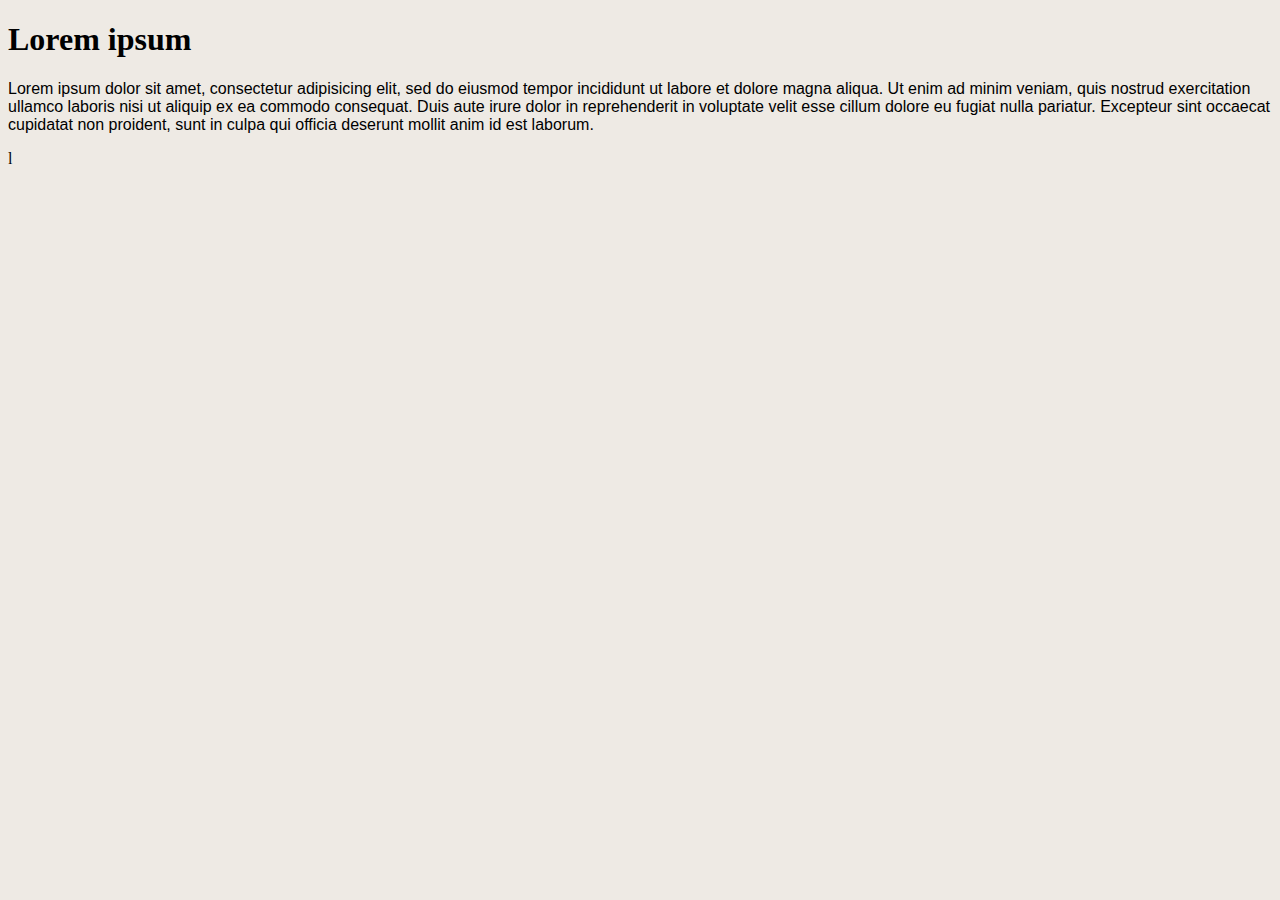
<file: Template boutique de jeux en ligne/index.html>
<!DOCTYPE html>
<html lang="en">
<head>
    <meta charset="UTF-8">
    <meta name="viewport" content="width=device-width, initial-scale=1.0">
    <meta name="description" content="Acheter de jeux de notre grande sélection. Jouer à la demande.">
    <link rel="stylesheet" href="style.css">
    <!-- <link rel="stylesheet" href="normalize.css"> -->
    

    <title>jeux en demande</title>
</head>
<body>
    <h1>Lorem ipsum </h1>
    <section>
    	
	    <p>
	    	Lorem ipsum dolor sit amet, consectetur adipisicing elit, sed do eiusmod
	    	tempor incididunt ut labore et dolore magna aliqua. Ut enim ad minim veniam,
	    	quis nostrud exercitation ullamco laboris nisi ut aliquip ex ea commodo
	    	consequat. Duis aute irure dolor in reprehenderit in voluptate velit esse
	    	cillum dolore eu fugiat nulla pariatur. Excepteur sint occaecat cupidatat non
	    	proident, sunt in culpa qui officia deserunt mollit anim id est laborum.
	    </p>l
    </section>

  

</body>
</html>
</file>
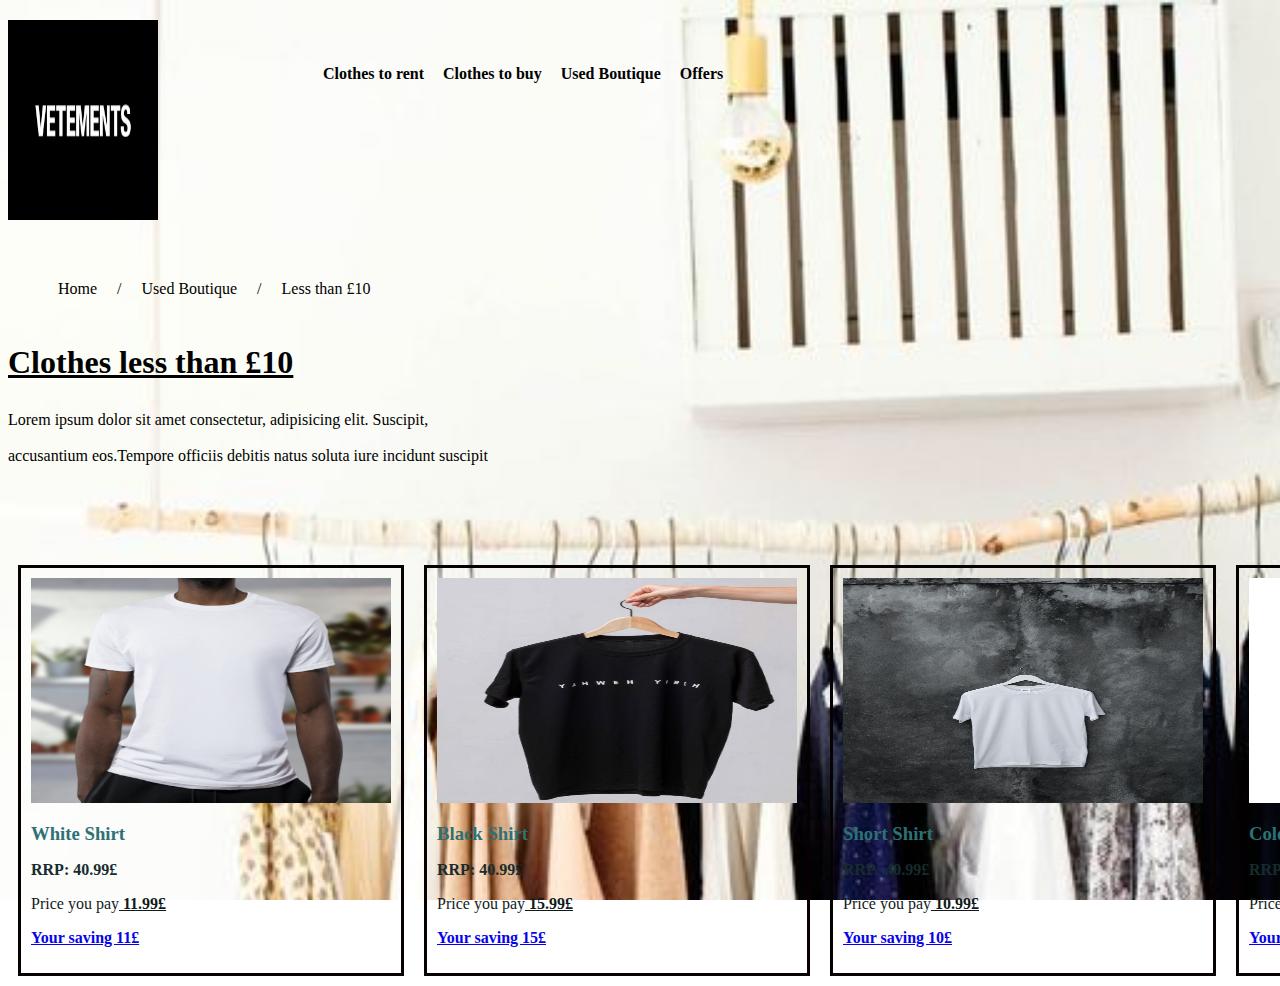
<file: HTML.CSS/boutique vetmente/index.html>
<!DOCTYPE html>
<html lang="en">
<head>
    <meta charset="UTF-8">
    <meta name="viewport" content="width=device-width, initial-scale=1.0">
    <link rel="stylesheet" href="style.css">
    <title>Page d'accueil du magasin de vidéo</title>
</head>
<body>
    

    </div>
    <header class="container">
        <img src="12.jpg" alt="" class="logo">
        <ul>
            <li><a href="#">Clothes to rent</a></li>
            <li><a href="#">Clothes to buy</a></li>
            <li><a href="#">Used Boutique</a></li>
            <li><a href="#">Offers</a></li>
        </ul>
    </header>
    <nav class="navbar">
        <ol>
            <li><a href="">Home</a></li>
            <li><a href="">/</a></li>
            <li><a href="">Used Boutique</a></li>
            <li><a href="">/</a></li>
            <li><a href="">Less than £10</a></li>
        </ol>
    </nav>
    <section class="main">
        <h1>
            <u> Clothes less than £10</u> 
        </h1>
        <p>Lorem ipsum dolor sit amet consectetur, adipisicing elit. Suscipit,<br> <br>  accusantium eos.Tempore officiis debitis natus soluta iure incidunt suscipit</p>
    </section>

    <footer class="cards">
    <section class="text-cards">
        <img src="1.jpg" >
        <h3 class="lin">  White Shirt  </h3>
        <p class="lin1"><strong> RRP: 40.99£ </strong></p>
        <p class="lin2">Price you pay<u> <strong> 11.99£</strong></u> </p>
        <p class="lin3"> <strong><u> Your saving 11£ </u> </strong> </p>
    </section>

    <section class="text-cards">
        <img src="2.jpg" >
        <h3 class="lin" >Black Shirt</h3>
        <p class="lin1"> <strong> RRP: 40.99£ </strong></p>
        <p class="lin2">Price you pay<u> <strong> 15.99£</strong></u> </p>
        <p class="lin3"><strong><u> Your saving 15£ </u> </strong> </p>
    </section>


    <section class="text-cards">
        <img src="3.jpg" >
        <h3 class="lin">Short Shirt</h3>
        <p class="lin1"><strong> RRP: 40.99£ </strong></p>
        <p class="lin2">Price you pay<u> <strong> 10.99£</strong></u> </p>
        <p class="lin3"><strong><u> Your saving 10£ </u> </strong> </p>
    </section>


    <section class="text-cards">
        <img src="5.jpg" >
        <h3 class="lin">Colored Shirt </h3>
        <p class="lin1"><strong> RRP: 40.99£ </strong></p>
        <p class="lin2">Price you pay<u> <strong> 22.99£</strong></u> </p>
        <p class="lin3"><strong><u> Your saving 22£ </u> </strong> </p>
    </section>
    

    </footer>
</body>
</html>
</file>
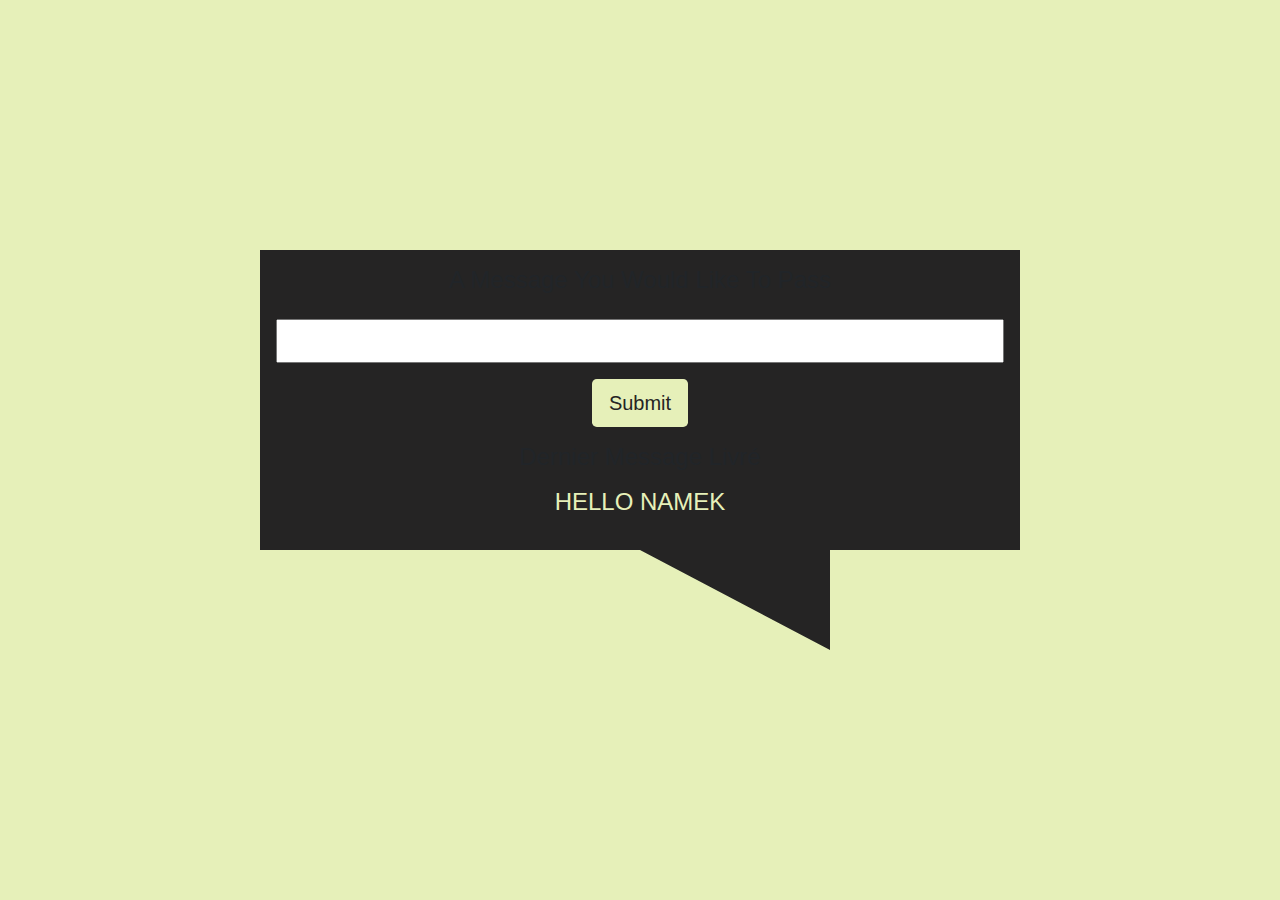
<file: projetes.js/projet-1/index.html>
<!DOCTYPE html>
<html lang="en">

<head>
 <meta charset="UTF-8">
 <meta name="viewport" content="width=device-width, initial-scale=1.0">
 <meta http-equiv="X-UA-Compatible" content="ie=edge">
 <!-- bootstrap css -->
 <link rel="stylesheet" href="css/bootstrap.min.css">
 <!-- main css -->
 <link rel="stylesheet" href="css/main.css">
 <!-- google fonts -->
 <link href="https://fonts.googleapis.com/css?family=Courgette" rel="stylesheet">

 <!-- font awesome -->
 <script src="js/all.js"></script>
 <title>Starter Template</title>
 <style>
 </style>
</head>

<body>

 <div class="container">
  <div class="row max-height align-items-center">
   <div class="col-10 mx-auto col-md-8 message-container text-center p-3">
    <h4 class="text-capitalize">A message you would like to pass</h4>
    <form id="message-form">
     <input type="text" name="" id="message" class="w-100 my-3 p-2">
     <input type="submit" id="submitBtn" class="btn btn-lg">
    </form>
    <h5 class="p-2 alert alert-danger my-3 text-capitalize feedback" class="show">Merci de saisir une valeur</h5>
    <h4 class="text-capitalize my-3">Dernier message livré</h4>
    <h4 class="message-content text-uppercase" id="name">Hello Namek</h4>

   </div>
  </div>
 </div>




 <!-- jquery -->
 <script src="js/jquery-3.3.1.min.js"></script>
 <!-- bootstrap js -->
 <script src="js/bootstrap.bundle.min.js"></script>
 <!-- script js -->
 <script src="js/app.js"></script>
</body>

</html>
</file>
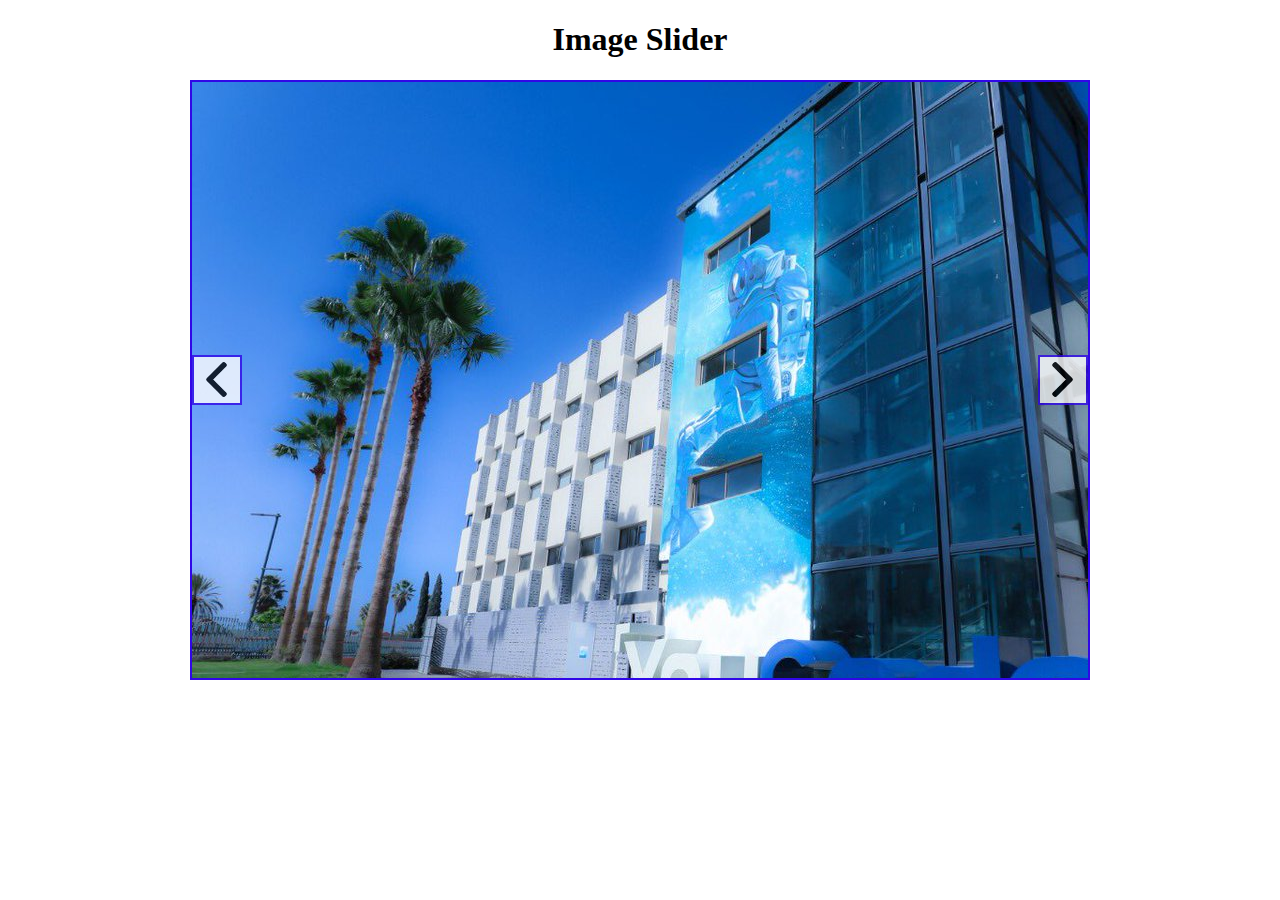
<file: projetes.js/projet-3/index.html>
<!DOCTYPE html>
<html lang="en">
<head>
    <meta charset="UTF-8">
    <meta name="viewport" content="width=device-width, initial-scale=1.0">
    <meta http-equiv="X-UA-Compatible" content="ie=edge">
    <link rel="stylesheet" href="style.css">
    <title>Image Slider</title>
</head>
<body>
    <h1>Image Slider</h1>
    <div id="canvas">
        <div class="arrow" ><img id="left" src="./images/left-arrow.png" class="image"></div>
        
        <div class="arrow" ><img id="right" src="./images/right-arrow.png" class="image"></div>
    </div>
    <script src="app.js"></script>
</body>
<footer>
</footer>
</html>
</file>
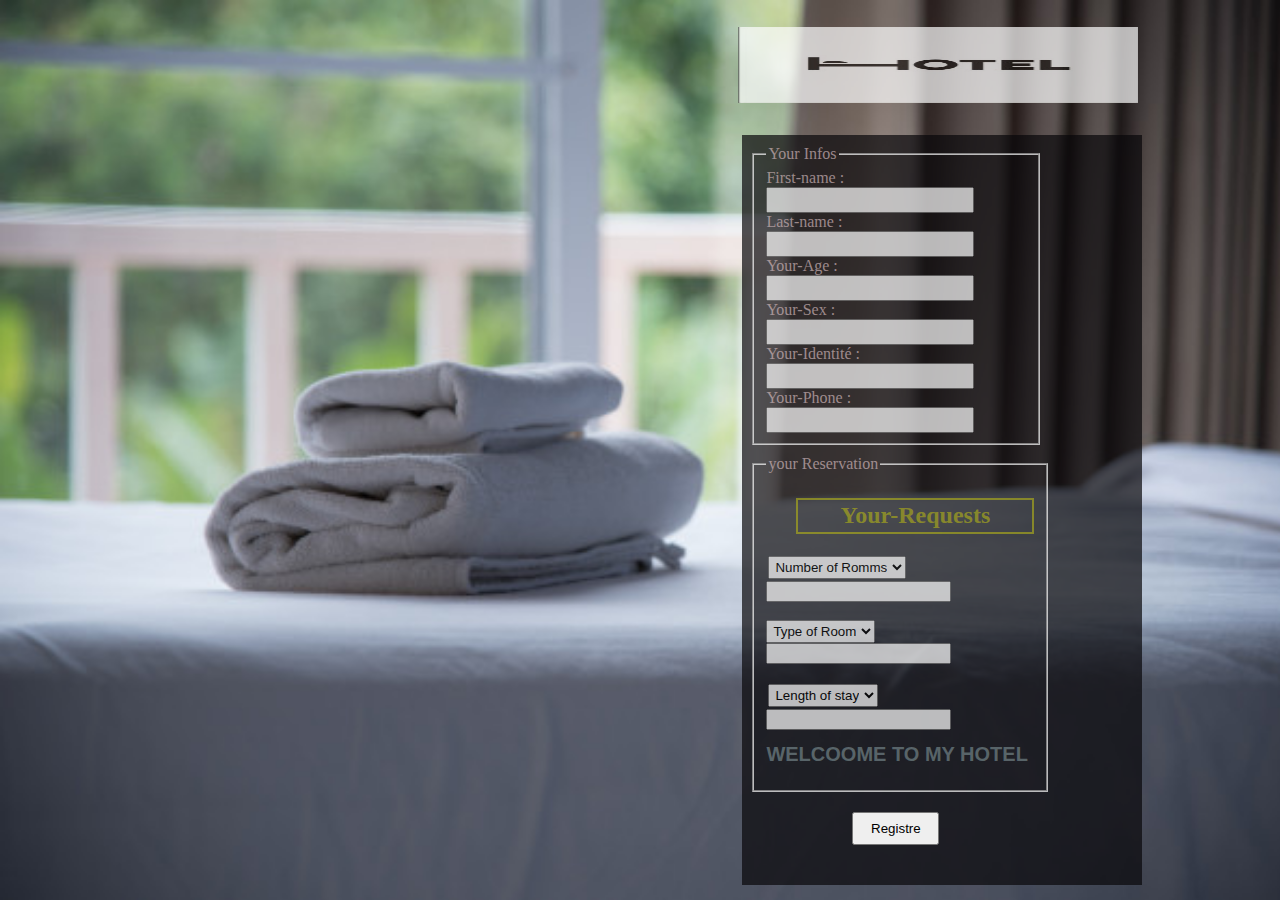
<file: HTML.CSS/formulaire de création d'un site web/debo.html>
<!DOCTYPE html>
<html lang="en">
<head>
    <meta charset="UTF-8">
      <meta name="viewport" content="width=device-width, initial-scale=1.0">
       <title>Document</title>
         <link rel="stylesheet" href="deb.css">
</head>
    <body>
         <header >
         <div><img src="14.png" alt="photo" class="photoo"></div>
        <nav class="tout">
       
        <div class="rectangle"> </div>
      <nav class="navbar">
        
          <fieldset>
            <legend>Your Infos </legend>
              <label>First-name :</label>
                <input id="first-name" type="text" class="DD"/>   <br />
                 <label>Last-name :</label> 
               <input id="last-name" type="text"  class="DD" /> <br />
            <label for="Agel">  Your-Age :</label>
         <input type="text" id="Text" class="DD" /> <br>
          
      <label> Your-Sex :</label>
         <input id="Sex" type="text" class="DD"/> <br />
           <label>Your-Identité :</label>
              <input id="Your-Identité " type="text"  class="DD"/> <br />
           <label for="Phone">Your-Phone :</label>
        <input type="email" id="email"class="DD" />
          </fieldset>  
 
     <fieldset>
       <legend>your Reservation </legend>
       <section class="title"> 
        
           <h2 class="RA" >Your-Requests</h2>
        </section>
 
    <footer>
     
           <div  class="div-option" >
          <select class="box">
              <option>Number of Romms</option>
                 <option>1</option>
                   <option>2</option>
                      <option>3</option>
                          <option>outher</option>
                             </select></br>
                              <input type="text"><br> <br>

                   <select class="bord">
                      <option>Type of Room</option>
                         <option>singl</option>
                            <option>Double</option>
                                <option>trible</option>
                                   <option>nother</option>
                                      </select></br>
                                     <input type="text"><br> <br>

                <select class="ben">

                   <option>Length of stay</option>
                      <option> days</option>
                        <option>Weeks</option>
                          <option>Months</option>
                              </select></br> 
                              <input type="text">
                        </div>
                  <h1 class="hotel">WELCOOME TO MY HOTEL</h1>
                  </footer c >

              </fieldset>
                    <div><button class="boton">Registre</button></div>
           </nav >

      </nav> 

  </header>
  
</body>
</html>
</file>
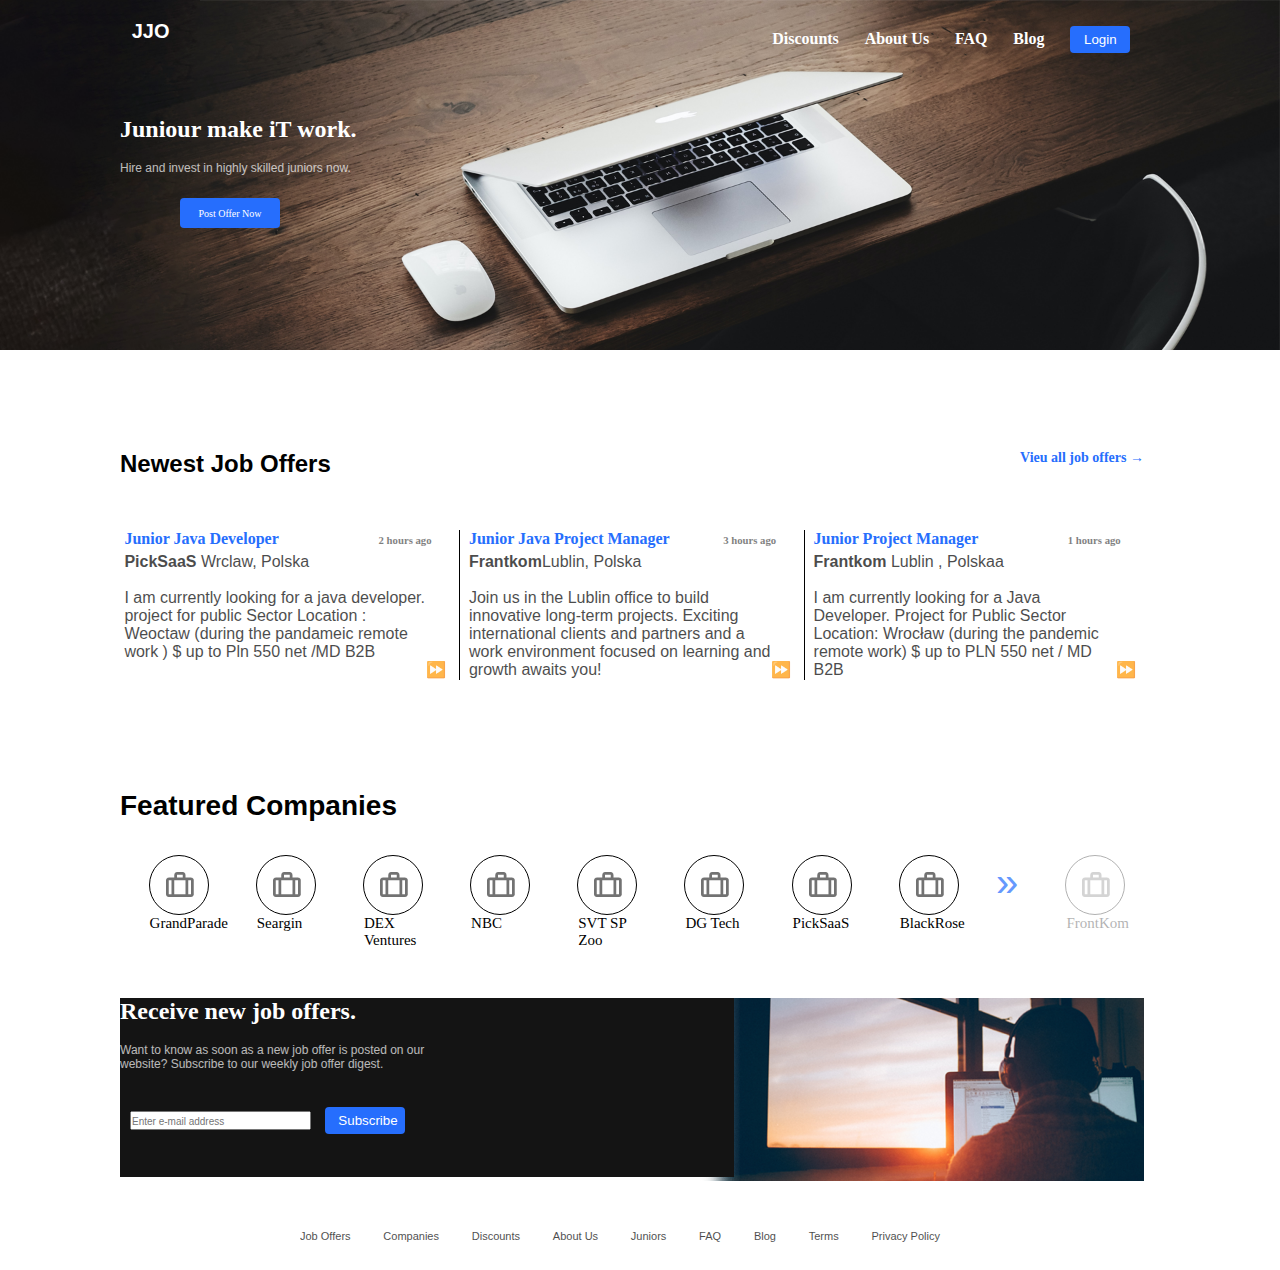
<file: HTML.CSS/landing page and login form/BOX.html>
<!DOCTYPE html>
<html lang="en">

<head>
  <meta charset="UTF-8">
  <meta name="viewport" content="width=device-width, initial-scale=1.0">
  <title>Document</title>
  <link rel="stylesheet" href="BOX.css">
  <link rel="html" href="file:///C:/Users/Youcode/Desktop/landing%20page%20and%20login%20form/ok.html">
</head>

<body>
  <main>
    <div class="header">
      <div class="navlog">
        <div class="logo"> <strong class="colore"> JJO</strong> </div>
        <nav>
          <a class="navText" href=""> <strong> Discounts</strong> </a>
          <a class="navText" href=""><strong> About Us</strong> </a>
          <a class="navText" href=""><strong>FAQ</strong> </a>
          <a class="navText" href=""><strong>Blog</strong> </a>
          <a class="navText" href="ok.html"><button class="bottomclass"> Login</button> </a>

        </nav>

      </div>
      <div class="title5">
        <h1>Juniour make iT work. </h1><br>
        <p class="p1"> Hire and invest in highly skilled juniors now. </p> <br>
        <button class="buttnTitle">Post Offer Now</button>
      </div>

    </div>


    <div class="section">

      <div class="container">

        <div class="title2">
        <div titre1>  <h1 class="classh1">Newest Job Offers</h1></div>

         <div class="titre2"> <h3> Vieu all job offers →</h3></div>
        </div>
        <div class="partie"> 


          <div class="partie1">
            <div class="head1">
              <h2>Junior Java Developer</h2>
              <h6> 2 hours ago</h6>
            </div>
            <p  class="espace"><strong>PickSaaS </strong>Wrclaw, Polska</p><br>
            <p>I am currently looking for a java developer.
              project for public Sector Location : Weoctaw
              (during the pandameic remote work ) $ up to Pln
              550 net /MD B2B</p>

          </div>
          <a href=""> <P class="sahm">⏩</P></a>
          <div class="line12"></div>

          <div class="partie2">
            <div class="head1">
              <h2>Junior Java Project Manager</h2> 
              <h6> 3 hours ago</h6>
            </div>
            <p class="espace"><strong>Frantkom</strong>Lublin, Polska</p><br>
            <p> Join us in the Lublin office to build
              innovative long-term projects. Exciting
              international clients and partners and a
              work environment focused on learning and
              growth awaits you! </p>

          </div>
          <a href=""> <P class="sahm">⏩</P></a>
          <div class="line"></div>

          <div class="partie3">
            <div class="head1">
              <h2>Junior Project Manager</h2>
              <h6> 1 hours ago</h6>
            </div>
            <p  class="espace"><strong>Frantkom </strong>Lublin , Polskaa</p> <br>
            <p>I am currently looking for a Java Developer.
              Project for Public Sector Location:
              Wrocław (during the pandemic remote work)
              $ up to PLN 550 net / MD B2B</p>
          </div>
          <a href=""> <P class="sahm">⏩</P></a>
        </div>
      </div>
      <div class="container2">
        <div class="TITLE3">
          <h4>Featured Companies</h4>
        </div>

        <div class="valises">
          <div class="ellipse"><img src="2.png" alt="valisa"><a class="coleur" href="">GrandParade</a></div>
          <div class="ellipse"><img src="2.png" alt="valisa"><a class="coleur" href="">Seargin</a></div>
          <div class="ellipse"><img src="2.png" alt="valisa"><a class="coleur" href="">DEX Ventures</a></div>
          <div class="ellipse"><img src="2.png" alt="valisa"><a class="coleur" href="">NBC</a></div>
          <div class="ellipse"><img src="2.png" alt="valisa"> <a class="coleur" href="">SVT SP Zoo</a></div>
          <div class="ellipse"><img src="2.png" alt="valisa"><a class="coleur" href="">DG Tech</a> </div>
          <div class="ellipse"><img src="2.png" alt="valisa"><a class="coleur" href="">PickSaaS</a></div>
          <div class="ellipse"><img src="2.png" alt="valisa"> <a class="coleur" href="">BlackRose</a></div>
        <a href=""> <P class="sihm">&#187;</P></a>
          <div class="ellipse1"><img src="2.png" alt="valisa"> <a class= "coleur" href="">FrontKom</a> </div>
        </div>
        <div class="soustitre">

        </div>
      </div>
      <div class="photo">
        <div class="colorbac">
          <h1>Receive new job offers. </h1><br>
          <p class="p1"> Want to know as soon as a new
            job offer is posted on our<br>  website?
            Subscribe to our weekly job offer digest. </p> <br> <br>

          <div class="inputbar">
            <input class="aa" placeholder="Enter e-mail address" type="text">
            <button class="button3">Subscribe</button>

          </div>
        </div>
      </div>
    </div>

   

     


    <div class="navfooter">
     <a href=""> <p>Job Offers</p></a>
    <a href=""><p>Companies</p></a>  
    <a href=""> <p>Discounts</p></a> 
    <a href=""> <p>About Us</p></a>  
    <a href=""><p>Juniors</p></a>   
    <a href=""><p>FAQ</p></a>   
    <a href=""><p>Blog</p></a>   
    <a href=""> <p>Terms</p></a> 
    <a href=""><p>Privacy Policy</p></a>   
    </div>

    



  </main>
</body>

</html>
</file>
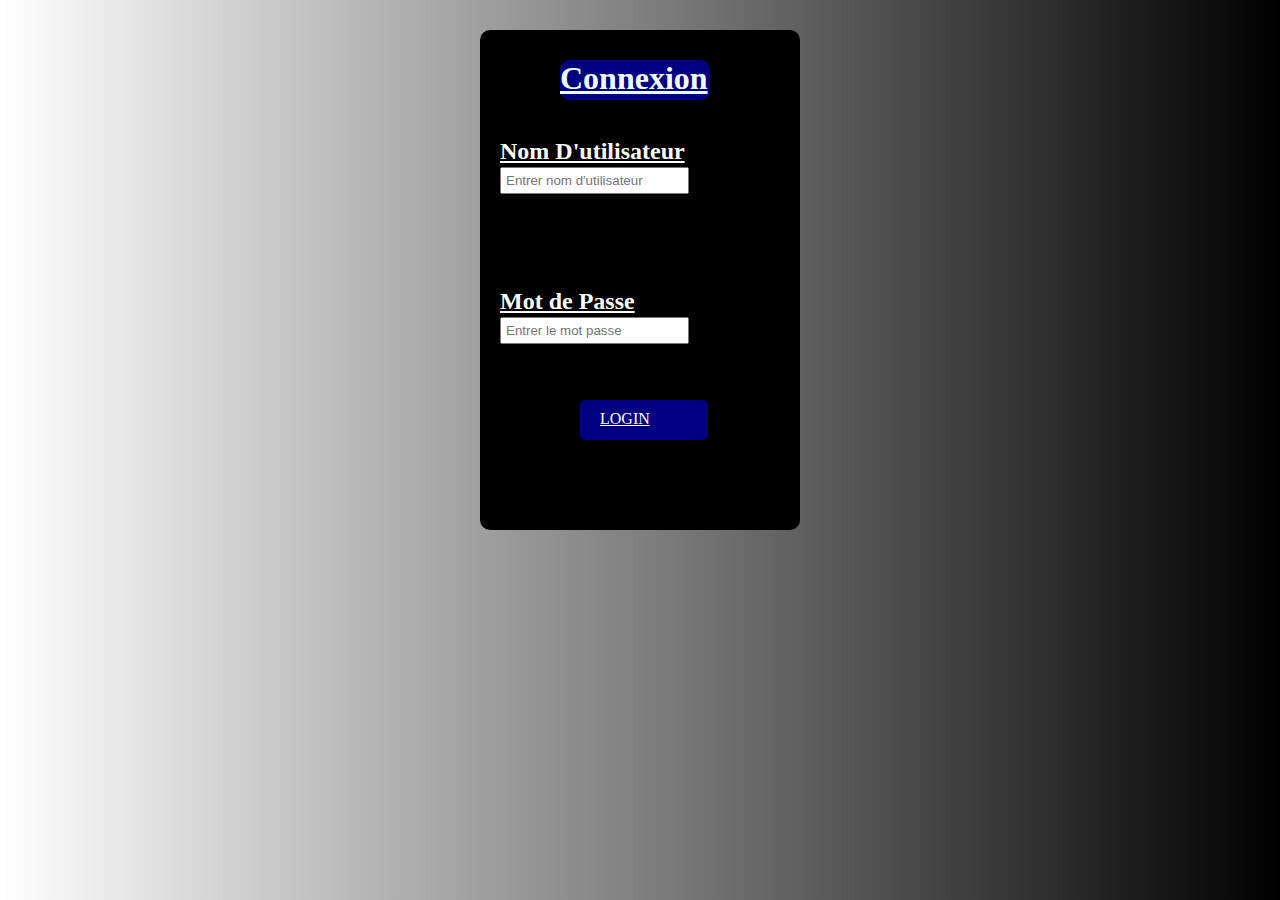
<file: HTML.CSS/landing page and login form/ok.html>
<!DOCTYPE html>
<html lang="en">

<head>
    <meta charset="UTF-8">
    <meta name="viewport" content="width=device-width, initial-scale=1.0">
    <title>Document</title>
    <link rel="stylesheet" href="ok.css">
</head>

<body>


    <div class="main">
        <div class="conainer">
            <form action="#">
                <div class="Title">
                    <h1> <u> Connexion</u></h1>
                </div>


                <div class="infos">



                    <div class="A"> <u>
                            <h2>Nom D'utilisateur </h2>
                        </u></div>
                    <div class="B"><input placeholder="Entrer nom d'utilisateur" type="text" class="bb"></div>
                    <div class="C"> <u>
                            <h2>Mot de Passe</h2>
                        </u></div>
                    <div class="D"><input placeholder="Entrer le mot passe" type="text" class="bb"> </div>
                </div>
                <div class="footer">
                    <div class="BB">
                        <a href="">LOGIN</a>
                    </div>









                </div>
            </form>
        </div>

    </div>

</body>

</html>
</file>
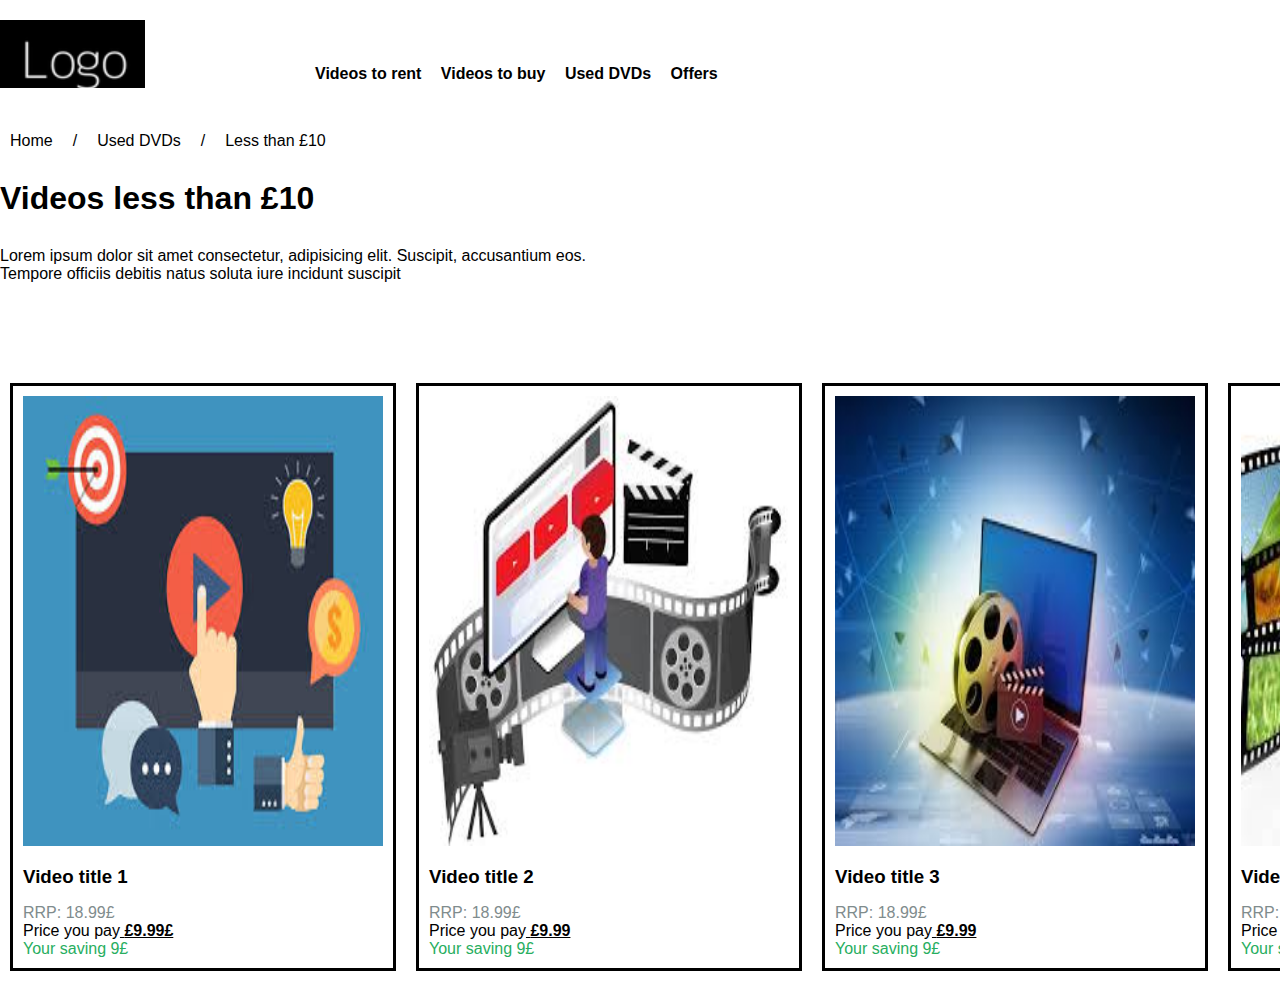
<file: HTML.CSS/magasin video/inde.html>
<!DOCTYPE html>
<html lang="en">
<head>
    <meta charset="UTF-8">
    <meta name="viewport" content="width=device-width, initial-scale=1.0">
    <link rel="stylesheet" href="styl.css">
    <title>Page d'accueil du magasin de vidéo</title>
</head>
<body>
    <header class="container">
        <img src="Capture.PNG" alt="" class="logo">
        <ul>
            <li><a href="#">Videos to rent</a></li>
            <li><a href="#">Videos to buy</a></li>
            <li><a href="#">Used DVDs</a></li>
            <li><a href="#">Offers</a></li>
        </ul>
    </header>
    <nav class="navbar">
        <ol>
            <li><a href="">Home</a></li>
            <li><a href="">/</a></li>
            <li><a href="">Used DVDs</a></li>
            <li><a href="">/</a></li>
            <li><a href="">Less than £10</a></li>
        </ol>
    </nav>
    <section class="main">
        <h1>
            Videos less than £10
        </h1>
        <p>Lorem ipsum dolor sit amet consectetur, adipisicing elit. Suscipit, accusantium eos.<br> Tempore officiis debitis natus soluta iure incidunt suscipit</p>
    </section>

    <footer class="cards">
    <section class="text-cards">
        <img src="images.jfif" >
        <h3>Video title 1</h3>
        <p class="lin1">RRP: 18.99£</p>
        <p class="lin2">Price you pay<u> <strong>£9.99£</strong></u> </p>
        <p class="lin3">Your saving  9£</p>
    </section>

    <section class="text-cards">
        <img src="images1.jfif" >
        <h3>Video title 2</h3>
        <p class="lin1">RRP: 18.99£</p>
        <p class="lin2">Price you pay<u> <strong>£9.99</strong></u> </p>
        <p class="lin3">Your saving  9£</p>
    </section>


    <section class="text-cards">
        <img src="images2.jfif" >
        <h3>Video title 3</h3>
        <p class="lin1">RRP: 18.99£</p>
        <p class="lin2">Price you pay<u> <strong> £9.99</strong></u> </p>
        <p class="lin3">Your saving 9£</p>
    </section>


    <section class="text-cards">
        <img src="images3.jfif" >
        <h3>Video title 4</h3>
        <p class="lin1">RRP:18.99£</p>
        <p class="lin2">Price you pay<u> <strong> £9.99</strong></u> </p>
        <p class="lin3">Your saving  9£</p>
    </section>


    </footer>
</body>
</html>
</file>
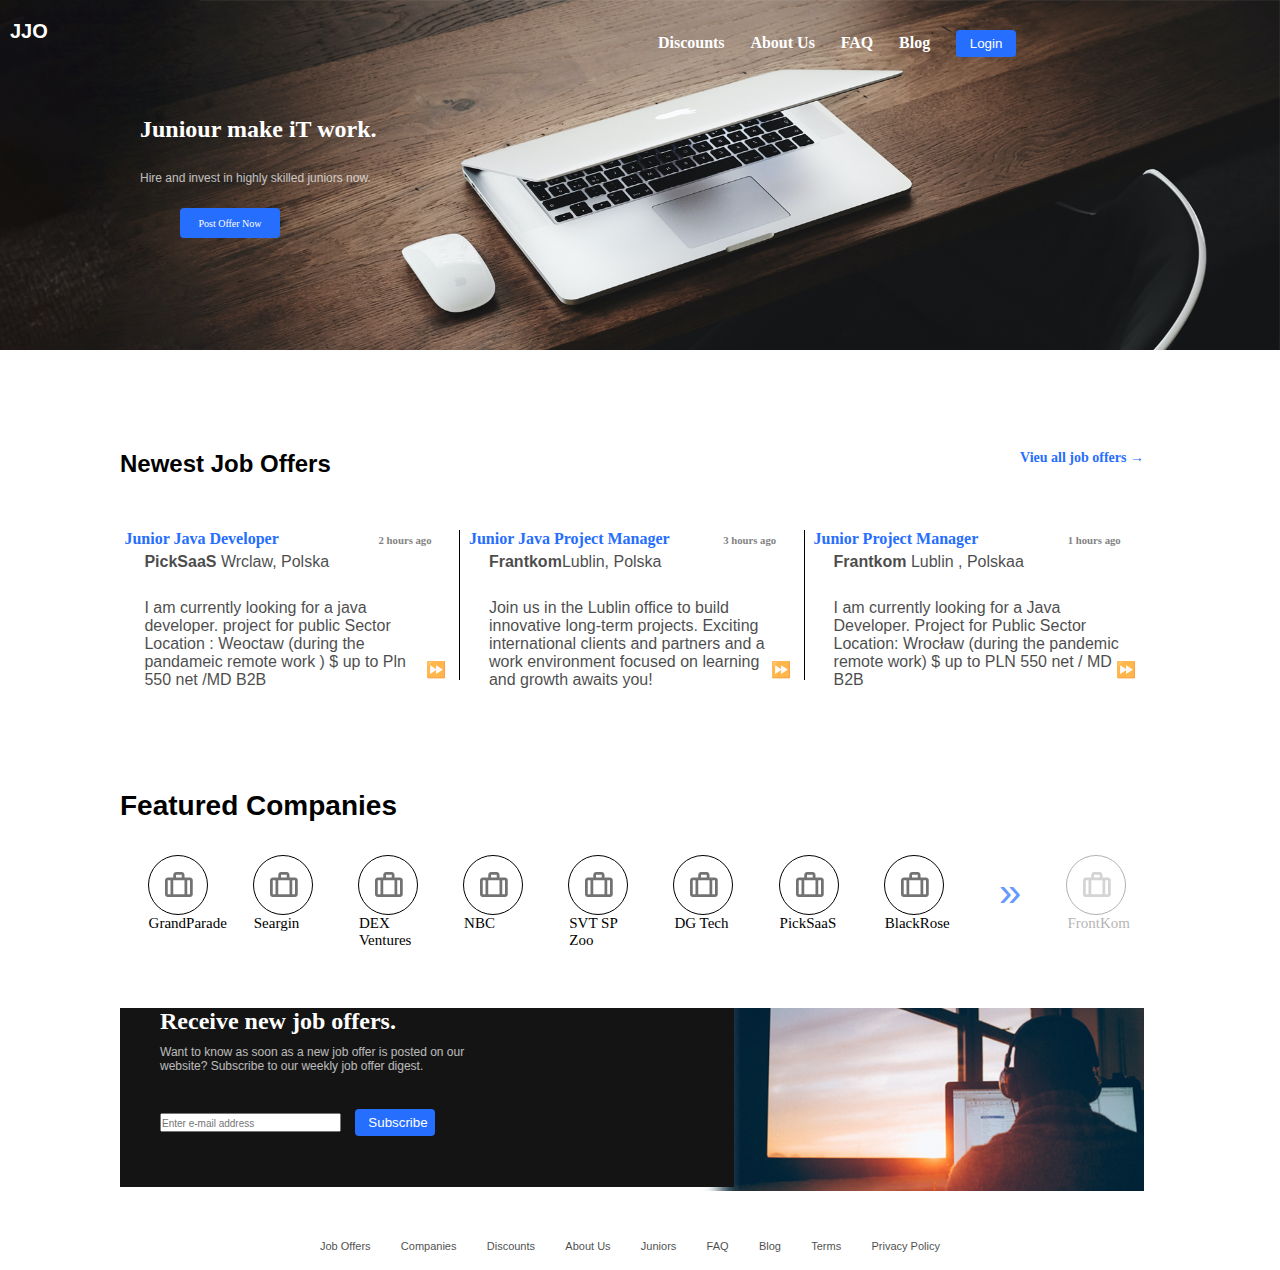
<file: HTML.CSS/landing page and login form/JJO Template/BOX.html>
<!DOCTYPE html>
<html lang="en">

<head>
  <meta charset="UTF-8">
  <meta name="viewport" content="width=device-width, initial-scale=1.0">
  <title>landing page oF JJO company</title>
  <link rel="stylesheet" href="BOX.css">
  <link rel="html" href="file:///C:/Users/Youcode/Desktop/landing%20page%20and%20login%20form/ok.html">
</head>

<body>
  <main>
    <div class="header">
      <div class="navlog">
        <div class="logo"> <strong class="colore"> JJO</strong> </div>
        <nav class="navbodr">
          <a class="navText" href=""> <strong> Discounts</strong> </a>
          <a class="navText" href=""><strong> About Us</strong> </a>
          <a class="navText" href=""><strong>FAQ</strong> </a>
          <a class="navText" href=""><strong>Blog</strong> </a>
          <a class="navText" href="ok.html"><button class="bottomclass"> Login</button> </a>

        </nav>

      </div>
      <div class="title5">
        <h1>Juniour make iT work. </h1><br>
        <p class="p1"> Hire and invest in highly skilled juniors now. </p> <br>
        <button class="buttnTitle">Post Offer Now</button>
      </div>

    </div>


    <div class="section">

      <div class="container">

        <div class="title2">
        <div titre1>  <h1 class="classh1">Newest Job Offers</h1></div>

         <div class="titre2"> <h3> Vieu all job offers →</h3></div>
        </div>
        <div class="partie"> 


          <div class="partie1">
            <div class="head1">
              <h2>Junior Java Developer</h2>
              <h6> 2 hours ago</h6>
            </div>
            <p  class="espace"><strong>PickSaaS </strong>Wrclaw, Polska</p><br>
            <p>I am currently looking for a java developer.
              project for public Sector Location : Weoctaw
              (during the pandameic remote work ) $ up to Pln
              550 net /MD B2B</p>

          </div>
          <a href=""> <P class="sahm">⏩</P></a>
          <div class="line12"></div>

          <div class="partie2">
            <div class="head1">
              <h2>Junior Java Project Manager</h2> 
              <h6> 3 hours ago</h6>
            </div>
            <p class="espace"><strong>Frantkom</strong>Lublin, Polska</p><br>
            <p> Join us in the Lublin office to build
              innovative long-term projects. Exciting
              international clients and partners and a
              work environment focused on learning and
              growth awaits you! </p>

          </div>
          <a href=""> <P class="sahm">⏩</P></a>
          <div class="line"></div>

          <div class="partie3">
            <div class="head1">
              <h2>Junior Project Manager</h2>
              <h6> 1 hours ago</h6>
            </div>
            <p  class="espace"><strong>Frantkom </strong>Lublin , Polskaa</p> <br>
            <p>I am currently looking for a Java Developer.
              Project for Public Sector Location:
              Wrocław (during the pandemic remote work)
              $ up to PLN 550 net / MD B2B</p>
          </div>
          <a href=""> <P class="sahm">⏩</P></a>
        </div>
      </div>
      <div class="container2">
        <div class="TITLE3">
          <h4>Featured Companies</h4>
        </div>

        <div class="valises">
          <div class="ellipse"><img src="2.png" alt="valisa"><a class="coleur" href="">GrandParade</a></div>
          <div class="ellipse"><img src="2.png" alt="valisa"><a class="coleur" href="">Seargin</a></div>
          <div class="ellipse"><img src="2.png" alt="valisa"><a class="coleur" href="">DEX Ventures</a></div>
          <div class="ellipse"><img src="2.png" alt="valisa"><a class="coleur" href="">NBC</a></div>
          <div class="ellipse"><img src="2.png" alt="valisa"> <a class="coleur" href="">SVT SP Zoo</a></div>
          <div class="ellipse"><img src="2.png" alt="valisa"><a class="coleur" href="">DG Tech</a> </div>
          <div class="ellipse"><img src="2.png" alt="valisa"><a class="coleur" href="">PickSaaS</a></div>
          <div class="ellipse"><img src="2.png" alt="valisa"> <a class="coleur" href="">BlackRose</a></div>
        <a href=""> <P class="sihm">&#187;</P></a>
          <div class="ellipse1"><img src="2.png" alt="valisa"> <a class= "coleur" href="">FrontKom</a> </div>
        </div>
        <div class="soustitre">

        </div>
      </div>
      <div class="base">
      <div class="photo">
        <div class="colorbac">
          <div class="form">
          <h1>Receive new job offers. </h1>
          <p class="p1"> Want to know as soon as a new
            job offer is posted on our<br>  website?
            Subscribe to our weekly job offer digest. </p> <br> <br>
</div>
          <div class="inputbar">
            <input class="aa" placeholder="Enter e-mail address" type="text">
            <button class="button3">Subscribe</button>

          </div>
        </div>
      </div>
    </div>
  </div>

   

     


    <div class="navfooter">
     <a href=""> <p class="colordb">Job Offers</p></a>
    <a href=""><p  class="colordb">Companies</p></a>  
    <a href=""> <p  class="colordb">Discounts</p></a> 
    <a href=""> <p  class="colordb">About Us</p></a>  
    <a href=""><p  class="colordb">Juniors</p></a>   
    <a href=""><p  class="colordb">FAQ</p></a>   
    <a href=""><p  class="colordb">Blog</p></a>   
    <a href=""> <p  class="colordb">Terms</p></a> 
    <a href=""><p  class="colordb">Privacy Policy</p></a>   
    </div>
    



  </main>
</body>

</html>
</file>
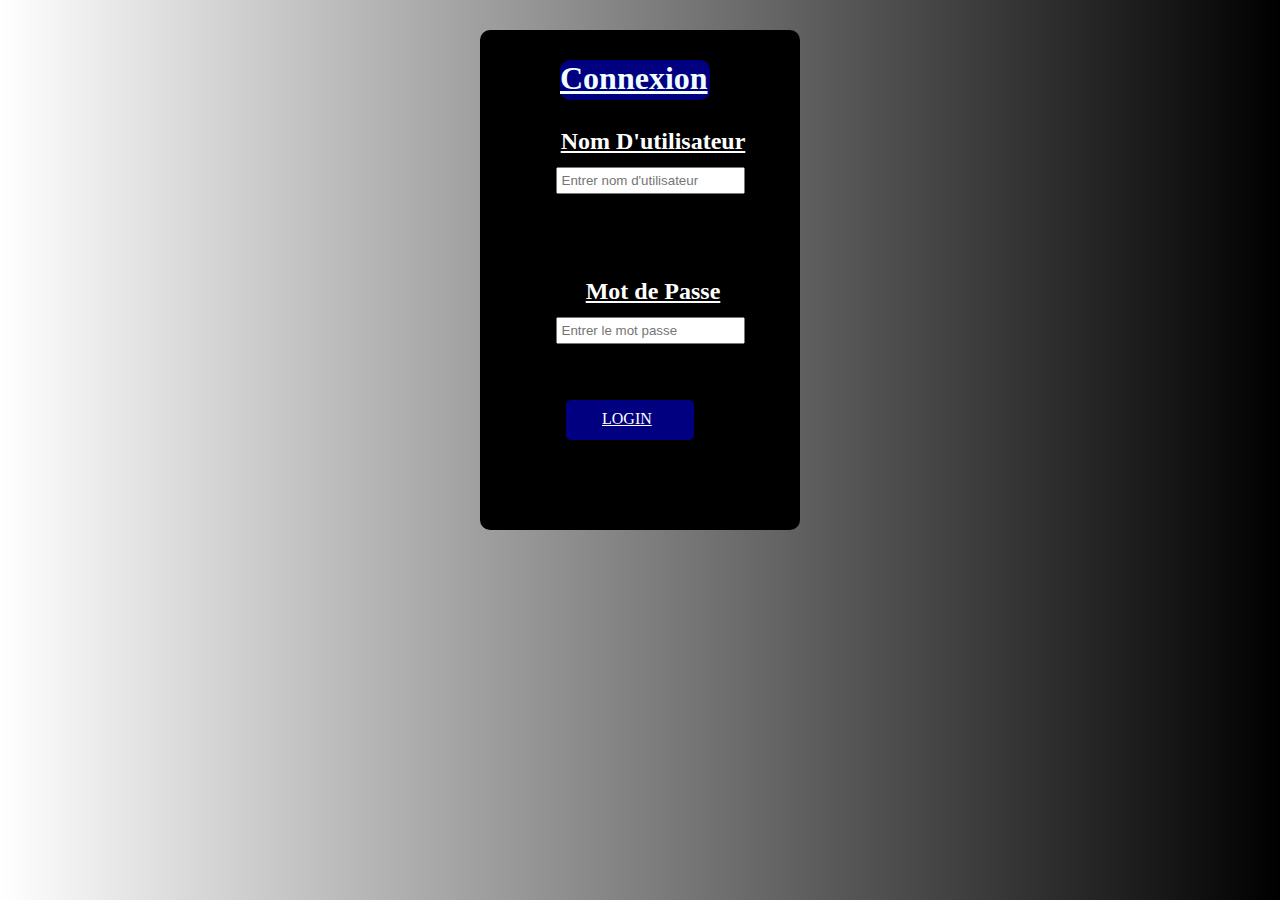
<file: HTML.CSS/landing page and login form/JJO Template/ok.html>
<!DOCTYPE html>
<html lang="en">

<head>
    <meta charset="UTF-8">
    <meta name="viewport" content="width=device-width, initial-scale=1.0">
    <title>Document</title>
    <link rel="stylesheet" href="ok.css">
</head>

<body>


    <div class="main">
        <div class="conainer">
            <form action="#">
                <div class="Title">
                    <h1> <u> Connexion</u></h1>
                </div>


                <div class="infos">



                    <div class="A"> <u>
                            <h2>Nom D'utilisateur </h2>
                        </u></div>
                    <div class="B"><input placeholder="Entrer nom d'utilisateur" type="text" class="bb"></div>
                    <div class="C"> <u>
                            <h2>Mot de Passe</h2>
                        </u></div>
                    <div class="D"><input placeholder="Entrer le mot passe" type="password" class="bb"> </div>
                </div>
                <div class="footer">
                    <div class="BB">
                        <a href="">LOGIN</a>
                    </div>









                </div>
            </form>
        </div>

    </div>

</body>

</html>
</file>
<file: Template boutique de jeux en ligne/style.css>
body{

    background-color: #eeeae4;
    
}




p{


    box-sizing: border-box;
    font-family: Arial, Helvetica, sans-serif;
   
}
</file>
<file: HTML.CSS/boutique vetmente/style.css>
.logo {
    height: 200px;
    width:  150px;
    padding: 0%;
    margin: 0%;
    font-family: Arial, Helvetica, sans-serif;
}


.container {
    width: 200vh;
    margin: auto;
    margin-top: 20px;
}
ul {
    width: 90vh;
    margin:5vh 75vh 0 0;
    float: right;
}
ul li{
    list-style: none;
    display: inline-flex;
    padding: 0 15px 0 0;
    
}

ul li a {
    text-decoration: none;
    color: rgb(0, 0, 0);
    font-weight: bold;
}
.logo{
    cursor: pointer;
}

ul li a:hover{
    text-decoration: underline;
}

.navbar{
    width: 200vh;
    margin: auto;
    margin-top: 40px;
}
.navbar ol {
    display: inline-flex;
    
}
.navbar ol li{
    
    list-style: none;
}
.navbar ol li a {
    text-decoration: none;
    padding: 0 10px;
    color: rgb(0, 0, 0);
}
.navbar ol li a:hover{
    text-decoration: underline;
}

.main{
    color: rgb(0, 0, 0);

    width: 200vh;
    margin: auto;
    margin-top: 20px;
    
}
.main h1 {
    color: rgb(0, 0, 0);
    margin: 30px 0;
}

.cards{
    color: black;
    width: 200vh;
    margin: auto;
    margin-top: 10vh;
}


.text-cards{
    border: rgb(8, 1, 1) solid;
    
    float: left;
    width: 20%;
    margin: 10px;
    padding: 10px;
}
.text-cards img {
    width: 100%;
    height: 25vh;s
}

.text-cards h3{
    margin: 16px 0;
}
.lin{
    color: #2e7175;
}

.lin1{
    color: #162c2e;
}
.lin2{
    color: rgb(17, 27, 27);
}

.lin3{
    color: #0804e9;
}
body{ background-image: url(11.jpg);
    background-size: cover;
    background-attachment: fixed;
}
</file>
<file: projetes.js/projet-1/css/main.css>
:root {
  --lightYellow: #e6f0b9;
  --mainDarkGrey: #252424;
  --mainBlack: #333333;
}
.max-height {
  min-height: 100vh;
}
body {
  background: var(--lightYellow)
}
.message-container {
  width: 900px;
  height: 400px;
  clip-path: polygon(0% 0%, 100% 0%, 100% 75%, 75% 75%, 75% 100%, 50% 75%, 0% 75%);
  background: var(--mainDarkGrey);
}
.message-content {
  color: var(--lightYellow);
}
#submitBtn {
  background: var(--lightYellow);
  color: var(--mainDarkGrey);
}
#submitBtn:hover {
  color: var(--lightYellow);
  color: var(--mainBlack);
}

.feedback {
  display: none;
}

.show {
  display: block;
}
</file>
<file: projetes.js/projet-3/style.css>
h1{
    text-align: center;
}

#canvas {
    position: relative; 
    height: 600px;
    width: 900px;
    border: 2px solid rgb(48, 7, 231);
    margin: auto;
    box-sizing: border-box;
    display: flex;
    justify-content: space-between;
    align-items: center;
    background-image: url(images/image1.png);
}

.arrow{
    position: relative; 
    z-index: 1;
    width: 50px;
    height: 50px;
    border: 2px solid rgb(48, 7, 231);
    padding: 5px;
    box-sizing: border-box;
    background: white;
    opacity: .8;

}

.image{
    width: 35px;
    height: 35px;
}

.arrow:hover{
    background-color: rgb(48, 7, 231);
}
</file>
<file: HTML.CSS/formulaire de création d'un site web/deb.css>
body{
     margin: 0;
     padding: 0;
     box-sizing: border-box;

    background-image: url(7.jpg) ;
    background-size: cover;
    background-attachment: fixed;
}




.rectangle{
    position: absolute;
    width: 400px;
    height: 750px;
    left: 40%;
    top:   30%;
    translate: (-50% , -50%);
    background: rgb(9, 7, 10);
 opacity: 70%;
 }
 
 
 
 
 .navbar{
    position: absolute;
     width: 300px;
     height: 400px;
     left: 43%;
     top: 35%;
    translate: (-50% , -50%);
    text-decoration: none;
    color: #cbb3b6;
   
 }
 

    

.photoo{
    width: 400px;
    height: 76px;
    left: 56.9%;
    top: 3%;
    position: absolute;
    opacity: 70%;
    margin-left: 10px;
   
} 



.title {
    text-align: center;
}

.title h2{
    margin-left: 30px;
    margin-bottom: 20px;
    color: rgba(170, 170, 28, 0.959);
    border:  rgba(170, 170, 28, 0.959) solid 2px;
    padding: 2px; 
    width: 230px;
    height: 28px;
    

}
 
 



.tout{
    margin-top: 10px;
    position: absolute;
    left: 58%;
    bottom: 85%;
}

.DD{
    height:20px ;
    width: 200px;
}
fieldset {
    display: block;
    margin-inline-start: 2px;
    margin-inline-end: 2px;
    padding-block-start: 0.35em;
    padding-inline-start: 0.75em;
    padding-inline-end: 0.75em;
    padding-block-end: 0.625em;
    min-inline-size: min-content;
    border-width: 2px;
    border-style: groove;
    border-color: white;
    border-image: initial;
    margin-top: 10px;
    margin-left: 10px;
    opacity: 70%;
}
.bord {
    margin: px;
    padding: 2px;
}
.box {
    margin:2px;
    padding: 2px;
}
.ben {
    margin: 2px;
    padding: 2px;
}
.hotel{
    font-size: 20px;
    font-family: Arial, Helvetica, sans-serif;
    left: 10px;
    right: 10px;
    color: rgba(209, 244, 245, 0.466);
}
.boton{
    margin-top:  20px;
    margin-left: 110px;
    width: 87px;
    height: 33px;
}
}
</file>
<file: HTML.CSS/landing page and login form/BOX.css>
* {
    padding: 0;
    margin: 0;
    box-sizing: border-box;

    /*header page*/
}

.header {

    height: 350px;
    background-image: url(1.png);
    background-size: cover;
    padding: 0 0 30px 0;


}

.navlog {

    height: 30%;
    display: flex;
    justify-content: space-around;
}

.logo {
    margin-top: 20px;
    margin-left: 10px;
    height: 50%;
    width: 30%;

    font-size: 20px;
    font-family: -apple-system, BlinkMacSystemFont, 'Segoe UI', Roboto, Oxygen, Ubuntu, Cantarell, 'Open Sans', 'Helvetica Neue', sans-serif;
}

.colore {
    color: white;
}

nav {

    height: 50%;
    width: 30%;
    margin: 20px 15px 0 0;
    display: flex;
    justify-content: space-around;


}

.a nav {
    font-family: sans-serif;

}

.navText {
    text-decoration: none;
    color: white;


}


.bottomclass {
    width: 60px;
    background-color: #266EFD;
    padding: 6px 6px 6px 6px;
    margin-top: -4px;
    color: white;
    border: none;
    border-radius: 4px;

}




.title1 {

    height: 50%;
    width: 300px;
    margin: 60px;
    margin-left: 120px;


}

.title5 {

    width: 30%;
    margin: 20px 0 0 120px;
}

h1 {
    font-size: 24px;
    color: white;
}

.p1 {
    color: rgb(255, 255, 255);
    font-size: 12px;
    font-family: Arial, Helvetica, sans-serif;
}

.buttnTitle {
    background-color: #266EFD;
    font-family: -apple-system, BlinkMacSystemFont, 'Segoe UI', Roboto, Oxygen, Ubuntu, Cantarell, 'Open Sans';
    margin: 5px 0 0 60px;
    padding: 3px;
    font-size: 10px;
    height: 30px;
    width: 100px;
    color: white;
    border: none;
    border-radius: 4px;
}

/*section*/


.section {

    height: 800px;
}

.container {

    height: 50%;
    width: 80%;
    margin: 40Px 0 0 120px;
}

.title2 {

    height: 25%;
    width: 100%;
    display: flex;
    justify-content: space-between;


}

.classh1 {
    color: rgb(0, 0, 0);
    width: 100%;
    font-family: Verdana, Geneva, Tahoma, sans-serif;
    margin: 60px 0 0 0;
}
.titre1{
    display: flex;
    flex-flow: wrap;
}
.titre2{
    display: flex;
    flex-flow: wrap;
}
h3 {

    color: #266EFD;
    width: 100%;
    font-size: 14px;
   margin: 60px 0 0 0;
}

.partie {

    height: 60%;
    margin: 40px 0 0 0;
    display: flex;
    justify-content: space-around;
    flex-flow: wrap;

}
.espace{
    margin-top: 5px;
}

.partie1 {

    height: 100%;
    width: 30%;
}

.partie2 {


    height: 100%;
    width: 30%;
}

.partie3 {

    height: 100%;
    width: 30%;

}

.head1 {

    display: flex;
    justify-content: space-between;
}

h2 {
    font-size: 16px;
    color: #266EFD;

}

h6 {
    opacity: 50%;
    margin: 4px 0 0 0;
}

p {
    font-family: Arial, Helvetica, sans-serif;
    opacity: 70%;
}

.line {
    border-left: 1px solid rgb(0, 0, 0);
    height: 150px;

    left: 6%;
    top: 500px;


}

.line12 {

    border-left: 1px solid rgb(0, 0, 0);
    height: 150px;

    left: 6%;
    top: 500px;


}

.container2 {

    height: 26%;


}

.TITLE3 {

    height: 60px;
    width: 80%;
    margin: 0 0 0 120px;
    font-size: 28px;
    font-family: 'Segoe UI', Tahoma, Geneva, Verdana, sans-serif;
    display: flex;
    flex-flow: wrap;
}

.valises {

    height: 75px;
    width: 80%;
    margin: 0 0 0 120px;
    justify-content: space-around;
    display: flex;
    flex-flow: wrap;

    font-size: 10px;

}


.ellipse {
    border: solid black 1.5px;
    width: 60px;
    height: 60px;
    border-radius: 50px;
    margin: 5px 0 0 10px;

}
.ellipse1{
    border: solid black 1.5px;
    width: 60px;
    height: 60px;
    border-radius: 50px;
    margin: 5px 0 0 10px;
    opacity: 30%;

}
.sahm{
  
    margin: 120px 4px 0 -14px;
    
}

.sihm{
    font-size: 40px;
    border-radius:  10px;
    color: #266EFD;
}
    
    
    
    
    
    



.coleur {
    color: black;
    font-size: 15px;
    text-decoration: none;
}




img {
    margin: 16px;

}

.soustitre {
    height: 40px;
    width: 80%;
    margin: 0 0 0 120px;
    display: flex;
    justify-content: space-around;
    font-family: Cambria, Cochin, Georgia, Times, 'Times New Roman', serif;
}

.photo {

    height: 183px;
    width: 80%;
    margin: 0 0 0 120px;
    background-image: url(3.png);
    background-size: cover;

}

.colorbac {
     
    height: 179px;
    width: 60%;
    background-color: #141414;


}

.button3 {
    width: 80px;
    background-color: #266EFD;
    padding: 6px 0 6px 6px;
    margin: 0 0 0 10px;
    color: white;
    border: none;
    border-radius: 4px;

}

.aa {
    margin: 0 0 0 10px;
}

::placeholder {
    font-size: 10px;


}

.navfooter {
 
    height: 50px;
    width: 50%;
    margin: 30px 0 0 300px;
    display: flex;
    justify-content: space-between;
    font-size: 11px;
   
    
   
}
a{
    text-decoration: none;
    margin-top: 10px;
    color: black;
}
</file>
<file: HTML.CSS/landing page and login form/ok.css>
* {
    padding: 0;
    margin: 0;
    box-sizing: border-box;


}

.conainer {

    display: flex;
    flex-flow: wrap;

}

body {
    background-image: linear-gradient(to left, black, white);
    display: flex;
    justify-content: center;
    align-items: center;

}

.main {
    border-radius: 10px;
    height: 500px;
    width: 25%;
    background-color: black;
    margin: 30px;

}



h1 {
    color: azure;
    margin: 30px 0 0 80px;
    border-radius: 10px;
    height: 40px;
    background-color: navy;
    width: 150px;
}


.infos {

    height: 300px;
    display: flex;
   flex-wrap: wrap;
    align-items: center;
}

h2 {
    margin: 30px 0 0 20px;
    text-decoration: none;

}

.bb {
    margin: 0 0 0 20px;
    padding: 4px;

}

.A {

    height: 25%;
    color: white;

}

.B {
    height: 25%;

}

.C {
    height: 25%;
    color: white;
}

.D {
    height: 25%;
}

.footer {


    height: 130px;

}


.BB {
    border-radius: 5px;
    height: 40px;
    width: 40%;
    margin: 0 0 0 100px;
    background-color: navy;
    padding-top: 10px;

}

a {
    color: white;
    margin: 0 0 0 20px;


}

/*-----media query -----*/
@media (max-width:700px) {
    .main {
        border-radius: 10px;
        height: 500px;
        width: 300px;
        background-color: black;
        display: flex;
        flex-direction: column;
        align-items: center;

    }
  
    h1 {
        color: azure;
        margin: 10px 0 0 0;
        border-radius: 20px;
        height: 40px;
        background-color: navy;
        width: 150px;
    }

    h2 {
        margin: 30px 0 0 0;
        text-decoration: none;

    }


}

.A {

    height: 14%;
    color: white;

}

.C {
    height: 14%;
    color: white;
}
</file>
<file: HTML.CSS/magasin video/styl.css>
* {
    padding: 0%;
    margin: 0%;
    font-family: Arial, Helvetica, sans-serif;
}


.container {
    width: 200vh;
    margin: auto;
    margin-top: 20px;
}
ul {
    width: 90vh;
    margin:5vh 75vh 0 0;
    float: right;
    color: aqua;
}
ul li{
    list-style: none;
    display: inline-flex;
    padding: 0 15px 0 0;
    
}

ul li a {
    text-decoration: none;
    color: black;
    font-weight: bold;
}
.logo{
    cursor: pointer;
}

ul li a:hover{
    text-decoration: underline;
}

.navbar{
    width: 200vh;
    margin: auto;
    margin-top: 40px;
}
.navbar ol {
    display: inline-flex;
    
}
.navbar ol li{
    
    list-style: none;
}
.navbar ol li a {
    text-decoration: none;
    padding: 0 10px;
    color: black;
}
.navbar ol li a:hover{
    text-decoration: underline;
}

.main{

    width: 200vh;
    margin: auto;
    margin-top: 20px;
    
}
.main h1 {
    margin: 30px 0;
}

.cards{
    
    width: 200vh;
    margin: auto;
    margin-top: 10vh;
}


.text-cards{
    border: black solid;
    float: left;
    width: 20%;
    margin: 10px;
    padding: 10px;
}
.text-cards img {
    width: 100%;
    height: 50vh;
}

.text-cards h3{
    margin: 16px 0;
}

.lin1{
    color: #7f8c8d;
}

.lin3{
    color: #27ae60;
}
</file>
<file: HTML.CSS/landing page and login form/JJO Template/BOX.css>
* {
    padding: 0;
    margin: 0;
    box-sizing: border-box;

    /*header page*/
}

.header {

    height: 350px;
    background-image: url(1.png);
    background-size: 100% 100%;
    padding: 0 0 30px 0;


}

.navlog {

    height: 30%;
    display: flex;
    justify-content: space-around;
}

.logo {
    margin-top: 20px;
    margin-left: 10px;
    height: 50%;
    width: 30%;

    font-size: 20px;
    font-family: -apple-system, BlinkMacSystemFont, 'Segoe UI', Roboto, Oxygen, Ubuntu, Cantarell, 'Open Sans', 'Helvetica Neue', sans-serif;
}

.colore {
    color: white;
}

nav {

    height: 50%;
    width: 30%;
    margin: 20px 15px 0 0;
    display: flex;
    justify-content: space-around;


}

.a nav {
    font-family: sans-serif;

}

.navText {
    text-decoration: none;
    color: white;


}


.bottomclass {
    width: 60px;
    background-color: #266EFD;
    padding: 6px 6px 6px 6px;
    margin-top: -4px;
    color: white;
    border: none;
    border-radius: 4px;

}




.title1 {

    height: 50%;
    width: 300px;
    margin: 60px;
    margin-left: 120px;


}

.title5 {

    width: 30%;
    margin: 20px 0 0 120px;
}

h1 {
    font-size: 24px;
    color: white;
}

.p1 {
    color: rgb(255, 255, 255);
    font-size: 12px;
    font-family: Arial, Helvetica, sans-serif;
}

.buttnTitle {
    background-color: #266EFD;
    font-family: -apple-system, BlinkMacSystemFont, 'Segoe UI', Roboto, Oxygen, Ubuntu, Cantarell, 'Open Sans';
    margin: 5px 0 0 60px;
    padding: 3px;
    font-size: 10px;
    height: 30px;
    width: 100px;
    color: white;
    border: none;
    border-radius: 4px;
}

/*section*/


.section {

    height: 800px;
}

.container {

    height: 50%;
    width: 80%;
    margin: 40Px 0 0 120px;
}

.title2 {

    height: 25%;
    width: 100%;
    display: flex;
    justify-content: space-between;


}

.classh1 {
    color: rgb(0, 0, 0);
    width: 100%;
    font-family: Verdana, Geneva, Tahoma, sans-serif;
    margin: 60px 0 0 0;
}
.titre1{
    display: flex;
    flex-flow: wrap;
}
.titre2{
    display: flex;
    flex-flow: wrap;
}
h3 {

    color: #266EFD;
    width: 100%;
    font-size: 14px;
   margin: 60px 0 0 0;
}

.partie {

    height: 60%;
    margin: 40px 0 0 0;
    display: flex;
    justify-content: space-around;
    flex-flow: wrap;

}
.espace{
    margin-top: 5px;
}

.partie1 {

    height: 100%;
    width: 30%;
}

.partie2 {


    height: 100%;
    width: 30%;
}

.partie3 {

    height: 100%;
    width: 30%;

}

.head1 {

    display: flex;
    justify-content: space-between;
}

h2 {
    font-size: 16px;
    color: #266EFD;

}

h6 {
    opacity: 50%;
    margin: 4px 0 0 0;
}

p {
    font-family: Arial, Helvetica, sans-serif;
    opacity: 70%;
}

.line {
    border-left: 1px solid rgb(0, 0, 0);
    height: 150px;

    left: 6%;
    top: 500px;


}

.line12 {

    border-left: 1px solid rgb(0, 0, 0);
    height: 150px;

    left: 6%;
    top: 500px;


}

.container2 {

    height: 26%;


}

.TITLE3 {

    height: 60px;
    width: 80%;
    margin: 0 0 0 120px;
    font-size: 28px;
    font-family: 'Segoe UI', Tahoma, Geneva, Verdana, sans-serif;
    display: flex;
    flex-flow: wrap;
}

.valises {

    height: 75px;
    width: 80%;
    margin: 0 0 0 120px;
    justify-content: space-around;
    display: flex;
    flex-flow: wrap;

    font-size: 10px;

}


.ellipse {
    border: solid black 1.5px;
    width: 60px;
    height: 60px;
    border-radius: 50px;
    margin: 5px 0 0 10px;

}
.ellipse1{
    border: solid black 1.5px;
    width: 60px;
    height: 60px;
    border-radius: 50px;
    margin: 5px 0 0 10px;
    opacity: 30%;

}
.sahm{
  
    margin: 120px 4px 0 -14px;
    
}

.sihm{
    font-size: 40px;
    border-radius:  10px;
    color: #266EFD;
}
    
    
    
    
    
    



.coleur {
    color: black;
    font-size: 15px;
    text-decoration: none;
}




img {
    margin: 16px;

}

.soustitre {
    height: 40px;
    width: 80%;
    margin: 0 0 0 120px;
    display: flex;
    justify-content: space-around;
    font-family: Cambria, Cochin, Georgia, Times, 'Times New Roman', serif;
}

.photo {

    height: 183px;
    width: 80%;
    margin: 0 0 0 120px;
    background-image: url(3.png);
    background-size: cover;

}

.colorbac {
     
    height: 179px;
    width: 60%;
    background-color: #141414;
    

}

.button3 {
    width: 80px;
    background-color: #266EFD;
    padding: 6px 0 6px 6px;
    margin: 0 0 0 10px;
    color: white;
    border: none;
    border-radius: 4px;

}

.aa {
    margin: 0 0 0 10px;
}

::placeholder {
    font-size: 10px;


}

.navfooter {
 
    height: 50px;
    width: 50%;
    margin: 30px 0 0 300px;
    display: flex;
    justify-content: space-between;
    font-size: 11px;
   
    
   
}
a{
    text-decoration: none;
    margin-top: 10px;
    color: black;
}
.navbodr{
    margin: auto;
}
 .colordb{

 }
 .base{

 }
 .inputbar{
     margin-left: 30px;
 }

.form, h1 , p{
    margin: 10px 0 0 20px;
}


/* media query*/
@media ( max-width:720px){

    .valises {
        height: 75px;
        width: 80%;
        margin: -670px 0 0 -140px;
        font-size: 10px;
        display: grid;
        font-size: 10px;
    }

.photo {
    height: 170px;
    width: 129%;
    margin: -156px 0 0 70px;
    background-image: url(3.png);
    background-size: cover;
}
.TITLE3 {
    height: 60px;
    width: 80%;
    margin: 202px 0 0 120px;
    font-size: 28px;
    font-family: 'Segoe UI', Tahoma, Geneva, Verdana, sans-serif;
    display: flex;
    flex-flow: wrap;
}
.navfooter {
    height: 50px;
    width: 50%;
    margin: -10px 0 0 100px;
    color: white;
    justify-content: space-between;
    font-size: 11px;
    font-size: 14px;
}
.navText {
    text-decoration: none;
    color: white;
    margin-left: 10px;
}
.navlog {
    display: inline-flex;
    height: 38%;
    width: 614px;
}
.header {
    height: 350px;
    background-image: url(1.png);
    background-size: cover;
    padding: 0 0 30px 0;
    width: 586px;
}
.navbodr {
    margin-left:  10px;
}
.colordb{
    color: white;
    margin: 10px 0 0 14px;
    font-size: 7px;
}
 
 .base{
     margin-left: 30px;

}

.ellipse{
    border: solid black 1.5px;
    width: 60px;
    height: 60px;
    border-radius: 50px;
    margin: 14.5px 0 14.5px 10px;
    
}
.ellipse1{
    border: solid black 1.5px;
    width: 60px;
    height: 60px;
    border-radius: 50px;
    margin: 0 0 0 10px;
    opacity: 30%;
}
.sahm{
    opacity: 0;
}
}
</file>
<file: HTML.CSS/landing page and login form/JJO Template/ok.css>
* {
    padding: 0;
    margin:auto;
    box-sizing: border-box;


}

.conainer {

    display: flex;
    flex-flow: wrap;

}

body {
    background-image: linear-gradient(to left, black, white);
    display: flex;
    justify-content: center;
    align-items: center;

}

.main {
    border-radius: 10px;
    height: 500px;
    width: 25%;
    background-color: black;
    margin: 30px;

}



h1 {
    color: azure;
    margin: 30px 0 0 80px;
    border-radius: 10px;
    height: 40px;
    background-color: navy;
    width: 150px;
}


.infos {

    height: 300px;
    display: flex;
   flex-wrap: wrap;
    align-items: center;
}

h2 {
    margin: 20px 0 0 26px;
    text-decoration: none;

}

.bb {
    margin: 0 0 0 20px;
    padding: 4px;

}

.A {

    height: 25%;
    color: white;

}

.B {
    height: 25%;

}

.C {
    height: 25%;
    color: white;
}

.D {
    height: 25%;
}

.footer {


    height: 130px;

}


.BB {
    border-radius: 5px;
    height: 40px;
    width: 40%;
    margin: 0 0 0 86px;
    background-color: navy;
    padding-top: 10px;

}

a {
    color: white;
    margin: 0 0 0 36px;


}

/*-----media query -----*/
@media (max-width:1200px) {
    .main {
        border-radius: 10px;
        height: 500px;
        width: 300px;
        background-color: black;
        display: flex;
        flex-direction: column;
        align-items: center;

    }
  
    h1 {
        color: azure;
        margin: 10px 0 0 85;
        border-radius: 20px;
        height: 40px;
        background-color: navy;
        width: 150px;
    }

    h2 {
        margin: 20px 0 0 20px;
        text-decoration: none;

    }


}

.A {

    height: 14%;
    color: white;

}

.C {
    height: 14%;
    color: white;
}
</file>
